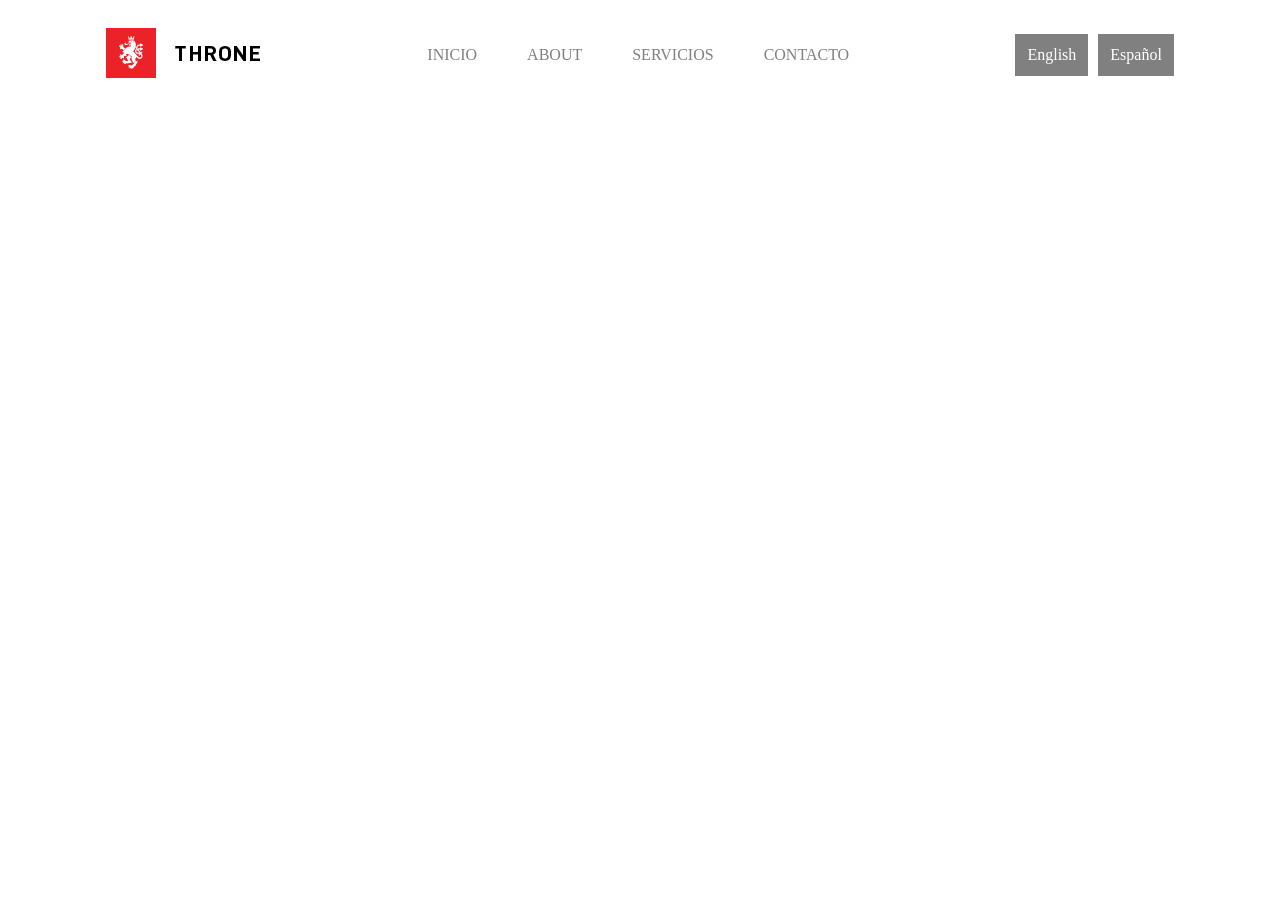
<file: EJE1/index.html>
<!DOCTYPE html>
<html lang="es">
<head>

    <meta charset="UTF-8">
    <meta name="viewport" content="width=device-width, initial-scale=1.0">
    <title>Menu Throne</title>
    <link rel="stylesheet" href="styles/style.css">

</head>
<body>

    <nav>

        <section id="Logo">

            <img src="assets/images/Ejercicio_Flexbox_Logo.png" alt="Logo Throne">

        </section>

        <section id="Botones">

            <a href=""> INICIO </a>
            <a href=""> ABOUT </a>
            <a href=""> SERVICIOS </a>
            <a href=""> CONTACTO </a>

        </section>

        <section id="Idiomas">

            <a href="" >English</a>
            <a href="" >Español</a>

        </section>

    </nav>
    
</body>
</html>
</file>
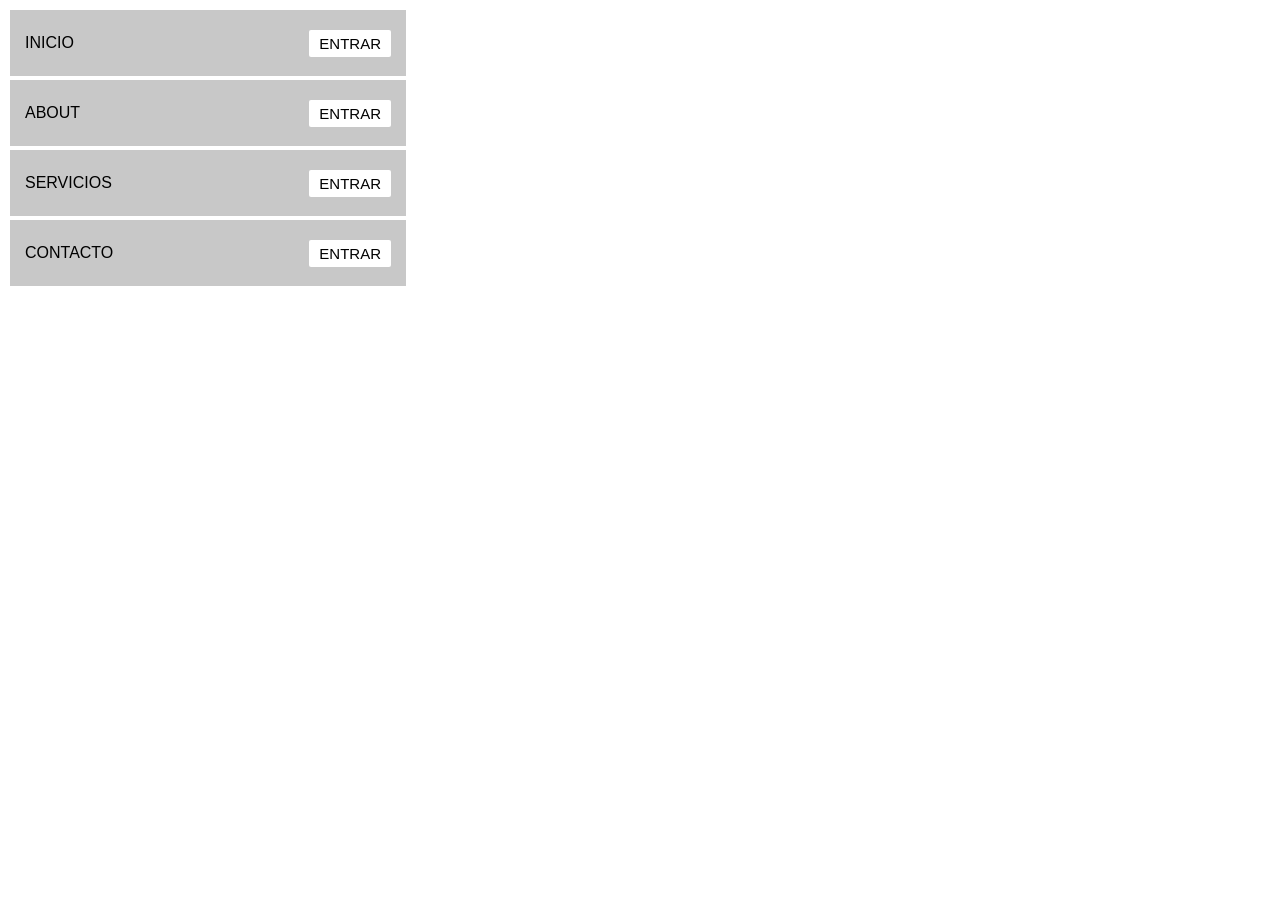
<file: EJE2/index.html>
<!DOCTYPE html>
<html lang="es">
<head>

    <meta charset="UTF-8">
    <meta name="viewport" content="width=device-width, initial-scale=1.0">
    <title>Menu Vertical</title>
    <link rel ="stylesheet" href="styles/style.css">

</head>

<body>

    <section id="Menu">

        <div id="uno">
        
        <p>INICIO</p>

        <a href="">ENTRAR</a>

        </div>

        <div id="dos">

         <p>ABOUT</p>

        <a href="">ENTRAR</a>

        </div>

        <div id="tres">

         <p>SERVICIOS</p>

        <a href="">ENTRAR</a>
        
        </div>

        <div id="cuatro">

         <p>CONTACTO</p> 

        <a href="">ENTRAR</a>

        </div>

    </section>
    
</body>
</html>
</file>
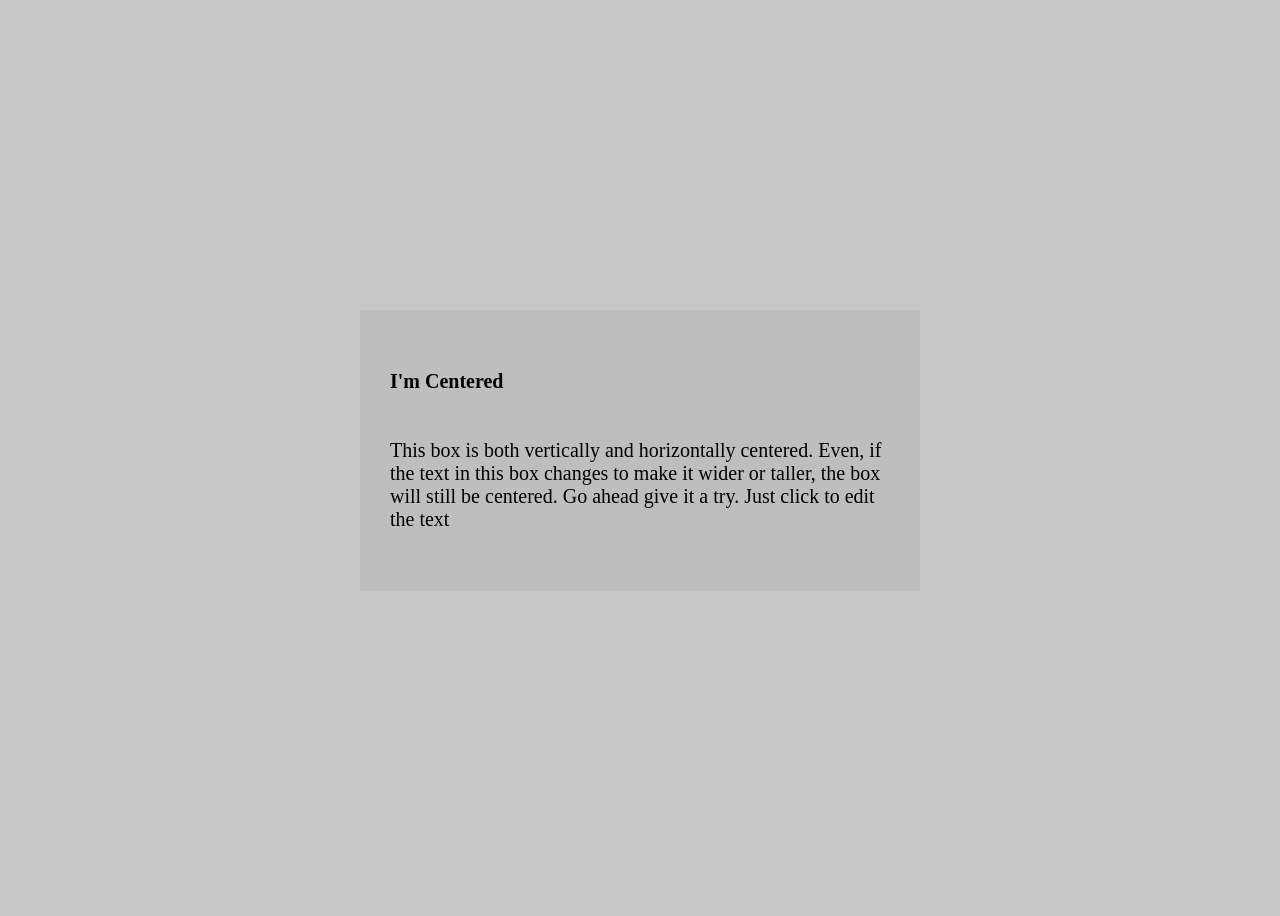
<file: EJE3/index.html>
<!DOCTYPE html>
<html lang="en">

<head>

    <meta charset="UTF-8">
    <meta name="viewport" content="width=device-width, initial-scale=1.0">
    <title>Document</title>
    <link rel ="stylesheet" href="styles/style.css">

</head>
<body>

    <div>

        <p> 
            <b>I'm Centered </b><br> <br><br> This box is both vertically and horizontally
            centered. Even, if the text in this box changes to make 
            it wider or taller, the box will still be centered. 
            Go ahead give it a try. Just click to edit the text
        </p>

    </div>

    </body>
    
</body>
</html>
</file>
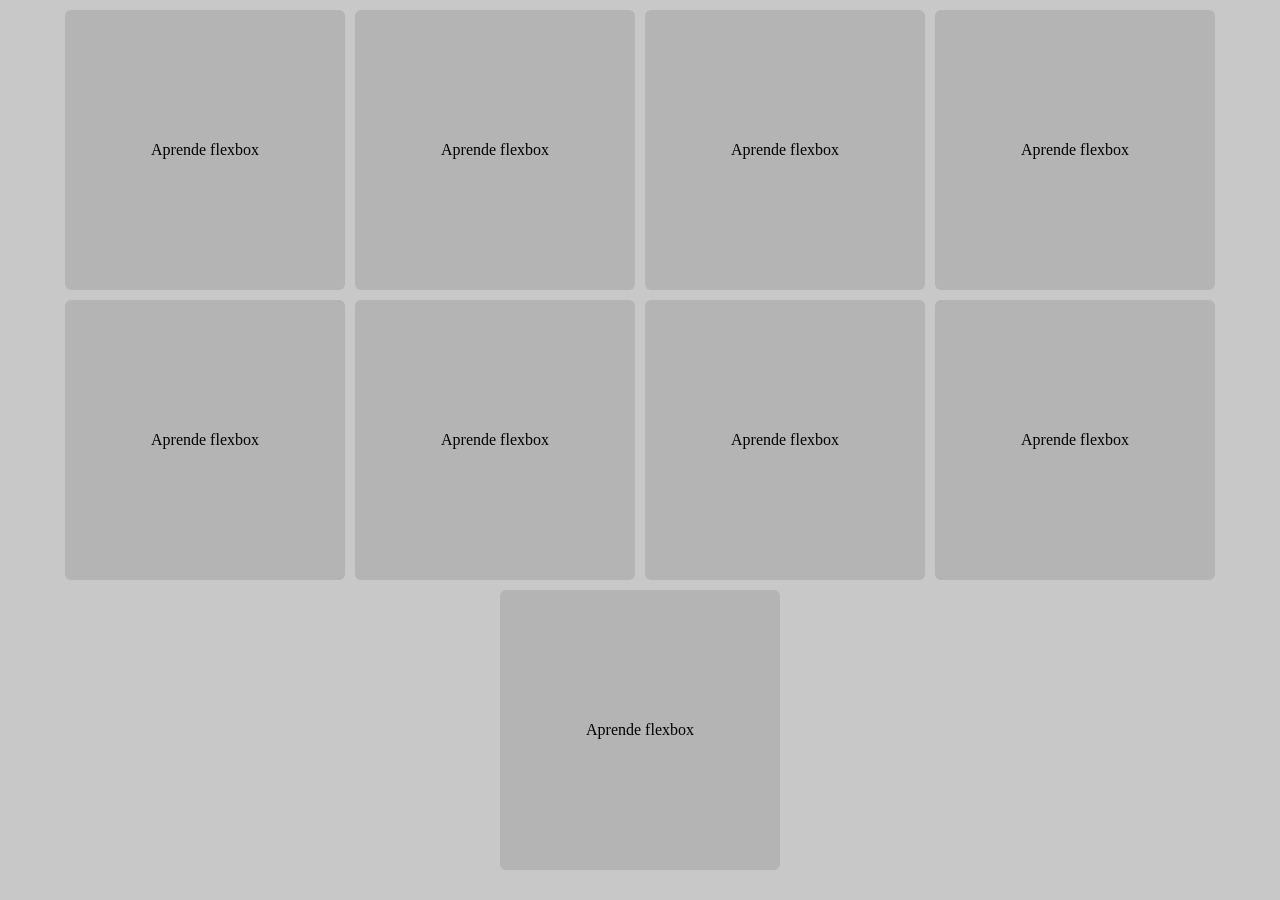
<file: EJE4/index.html>
<!DOCTYPE html>
<html lang="en">
<head>
    <meta charset="UTF-8">
    <meta name="viewport" content="width=device-width, initial-scale=1.0">
    <title>Document</title>
    <link rel ="stylesheet" href="styles/style.css">

</head>
<body>

    <div>

        <p> Aprende flexbox</p>

    </div>
    <div>

        <p> Aprende flexbox</p>
        
    </div>
    <div>

        <p> Aprende flexbox</p>
        
    </div>
    <div>

        <p> Aprende flexbox</p>
        
    </div>
    <div>

        <p> Aprende flexbox</p>
        
    </div>
    <div>

        <p> Aprende flexbox</p>
        
    </div>
    <div>

        <p> Aprende flexbox</p>
        
    </div>
    <div>

        <p> Aprende flexbox</p>
        
    </div>
    <div>

        <p> Aprende flexbox</p>
        
    </div>
    
</body>
</html>
</file>
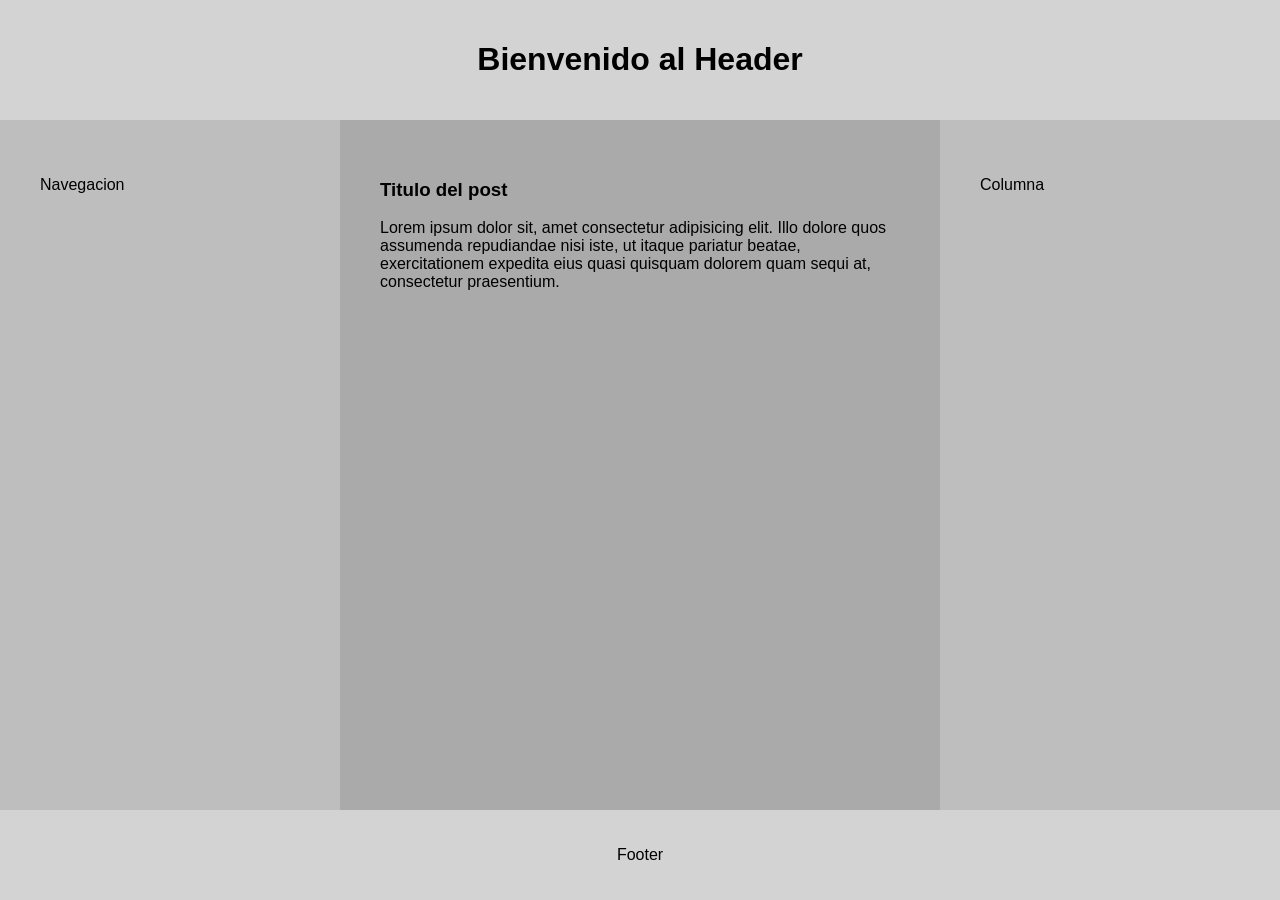
<file: EJE5/index.html>
<!DOCTYPE html>
<html lang="es">
<head>
    <meta charset="UTF-8">
    <meta name="viewport" content="width=device-width, initial-scale=1.0">
    <link rel="stylesheet" href="styles/style.css">
    
    <title>3 Columnas</title>
</head>
<body>

    <header> 
        
        <h1>Bienvenido al Header </h1>

    </header>

    <main>

        <nav>

            <p> Navegacion </p>

        </nav>

        <article id="centro"> 

            <h3> Titulo del post </h3>

            <p> Lorem ipsum dolor sit, amet consectetur adipisicing elit. Illo dolore quos assumenda repudiandae nisi iste, ut itaque pariatur beatae, exercitationem expedita eius quasi quisquam dolorem quam sequi at, consectetur praesentium.</p>

        </article>

        <aside>

            <p> Columna </p>

        </aside>

    </main>

    <footer>

        <p>Footer </p>

    </footer>
 
</body>
</html>
</file>
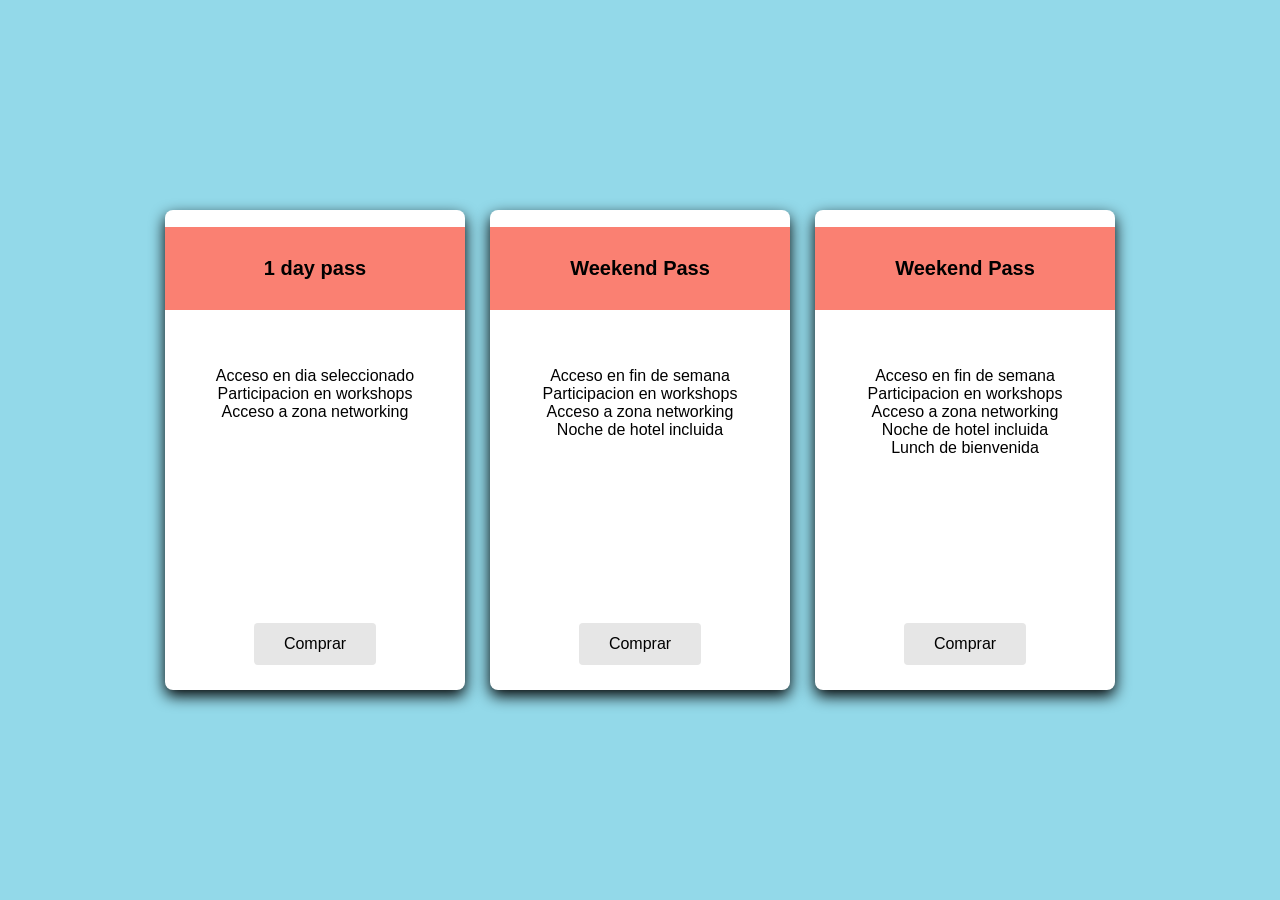
<file: EJE6/index.html>
<!DOCTYPE html>
<html lang="en">
<head>

    <meta charset="UTF-8">
    <meta name="viewport" content="width=device-width, initial-scale=1.0">
    <link rel="stylesheet" href="styles/style.css">
    <title>Pricing Box</title>

</head>

<body>

    <div id="Tarjetas">

    <div class="Tarjeta">

        <h2> 1 day pass </h2>

        <p> Acceso en dia seleccionado <br> Participacion en workshops<br>
        Acceso a zona networking</p>

        <a href="" > Comprar </a>

    </div>

    <div class="Tarjeta">

        <h2> Weekend Pass </h2>

        <p> Acceso en fin de semana <br> Participacion en workshops<br>
        Acceso a zona networking<br> Noche de hotel incluida</p>
        
        <a href="" > Comprar </a>
    </div>

    <div class="Tarjeta">

        <h2> Weekend Pass </h2>

        <p> Acceso en fin de semana <br> Participacion en workshops<br>
        Acceso a zona networking<br> Noche de hotel incluida<br> Lunch de bienvenida</p>

        <a href="" > Comprar </a>

    </div>

    </div>
    
</body>
</html>
</file>
<file: EJE1/styles/style.css>
#Botones {

    display: flex;
    align-items: center;
    justify-content: flex-start;
    color: rgb(128, 128, 128);
    gap: 30px;

}

#Botones a:hover {

    background-color:gray;
    color: rgb(255, 255, 255);
    text-decoration: none;
   
   
}

#Botones a {

    color: rgb(128, 128, 128);
    text-decoration: none;
    padding: 10px;
    
}


#Idiomas {

    display: flex;
    align-items: flex-end;
    gap: 10px ;


}

#Idiomas a {

    color: rgb(255, 255, 255);
    background-color: rgb(128, 128, 128);
    text-decoration: none;
    padding: 12px;



}


nav {

    display: flex;
    justify-content: space-around;
    align-items: center;
    padding: 20px;

}
</file>
<file: EJE2/styles/style.css>
body {

    display: flex;
    flex-direction: column;
    justify-content: flex-start;
    width: 400px;
    font-family: sans-serif;

}

#Menu div {

    display: flex;
    justify-content: space-between;
    align-items: center;
    border: 2px solid rgb(255 255 255);
    text-decoration: none;
    background-color: rgb(200 200 200);
    padding: 8px 15px;

}

#Menu div a {

    color: black;
    justify-content: center;
    text-decoration: none;
    background-color: rgb(255 255 255);
    padding: 5px 10px;
    font-size: 15px;
    border-radius: 2px;
    
}

#Menu a:hover {

    background-color: rgb(100 100 100);
    
}
</file>
<file: EJE3/styles/style.css>
html {

    background-color: rgb(200, 200, 200);
}

body {

    display: flex;
    flex-direction: column;
    align-items: center;
    justify-content: center;
    height: 100vh;
    font-size: sans-serif;

}

body div {

    background-color: rgb(190, 190, 190);
    padding: 40px 30px;
    margin-bottom: 15px;
    width: 500px;
    font-size: 20px;


}

body p {

    background-color: rgb(190, 190, 190);
    width: 500px;



}
</file>
<file: EJE4/styles/style.css>
body {

    background-color: rgb(200, 200, 200);
    display: flex;
    flex-wrap: wrap;
    flex-direction: row;
    justify-content: center;
    align-items: center;
    height: 100%;
    margin: 5px;
    
}

div {

    display: flex;
    background-color: rgb(180, 180, 180) ;
    justify-content: center;
    align-items: center;
    text-align: center;
    padding: 40px;
    margin: 5px;
    width: 200px;
    height: 200px;
    border-radius: 6px;
}
</file>
<file: EJE5/styles/style.css>
html body {

    width: 100%;
    height: 100vh;
    margin: 0px;
    padding: 0px;
}

body {

    background-color: rgb(211, 211, 211);
    display: flex;
    flex-direction: column;
    font-family: sans-serif;
}

main {

    display: flex;
    flex-direction: row;
    background-color: rgb(190, 190, 190);
    flex: 1;
    width: 100%;
    align-items: stretch;

}

nav {

    flex: 2.5;
    padding: 40px;

}

aside {

    flex: 2.5;
    padding: 40px;
}

footer {

    text-align: center;
    padding: 20px;

}

#centro { 

    flex: 5;
    background-color: rgb(170, 170, 170);
    padding: 40px;

}

header{

    text-align: center;
    padding: 20px;

}
</file>
<file: EJE6/styles/style.css>
html, body {

    margin: 0;
    padding: 0;
    width: 100%;
    height: 100vh;
    
}

body {

    display: flex;
    flex-direction: row;
    align-items: center;
    justify-content: center;
    background-color: rgb(147, 217, 233);
    font-family: sans-serif;

}

#Tarjetas {

    display: flex;
    flex-direction: row;
    align-items: stretch;
    gap: 25px;

}

.Tarjeta {

    display: flex;
    flex-direction: column;
    background-color: rgb(255, 255, 255);
    width: 300px;
    min-height: 480px;
    border-radius: 8px;
    box-shadow: 0 6px 15px;

}

.Tarjeta h2 {

    background-color: rgb(250, 128, 114);
    color: rgb(0, 0, 0);
    padding: 30px 20px;
    text-align: center;
    font-size: 20px;

}

.Tarjeta p {

    padding: 25px 20px;
    flex: 1;
    text-align: center;

}

.Tarjeta a{

    display: inline-block;
    background-color: rgb(230, 230, 230);
    text-decoration: none;
    padding: 12px 30px;
    text-align: center;
    color: rgb(0, 0, 0);
    border-radius: 4px;
    margin: 0 auto 25px auto;

}

.Tarjeta a:hover {

    background-color: rgb(250, 128, 114)
}
</file>
